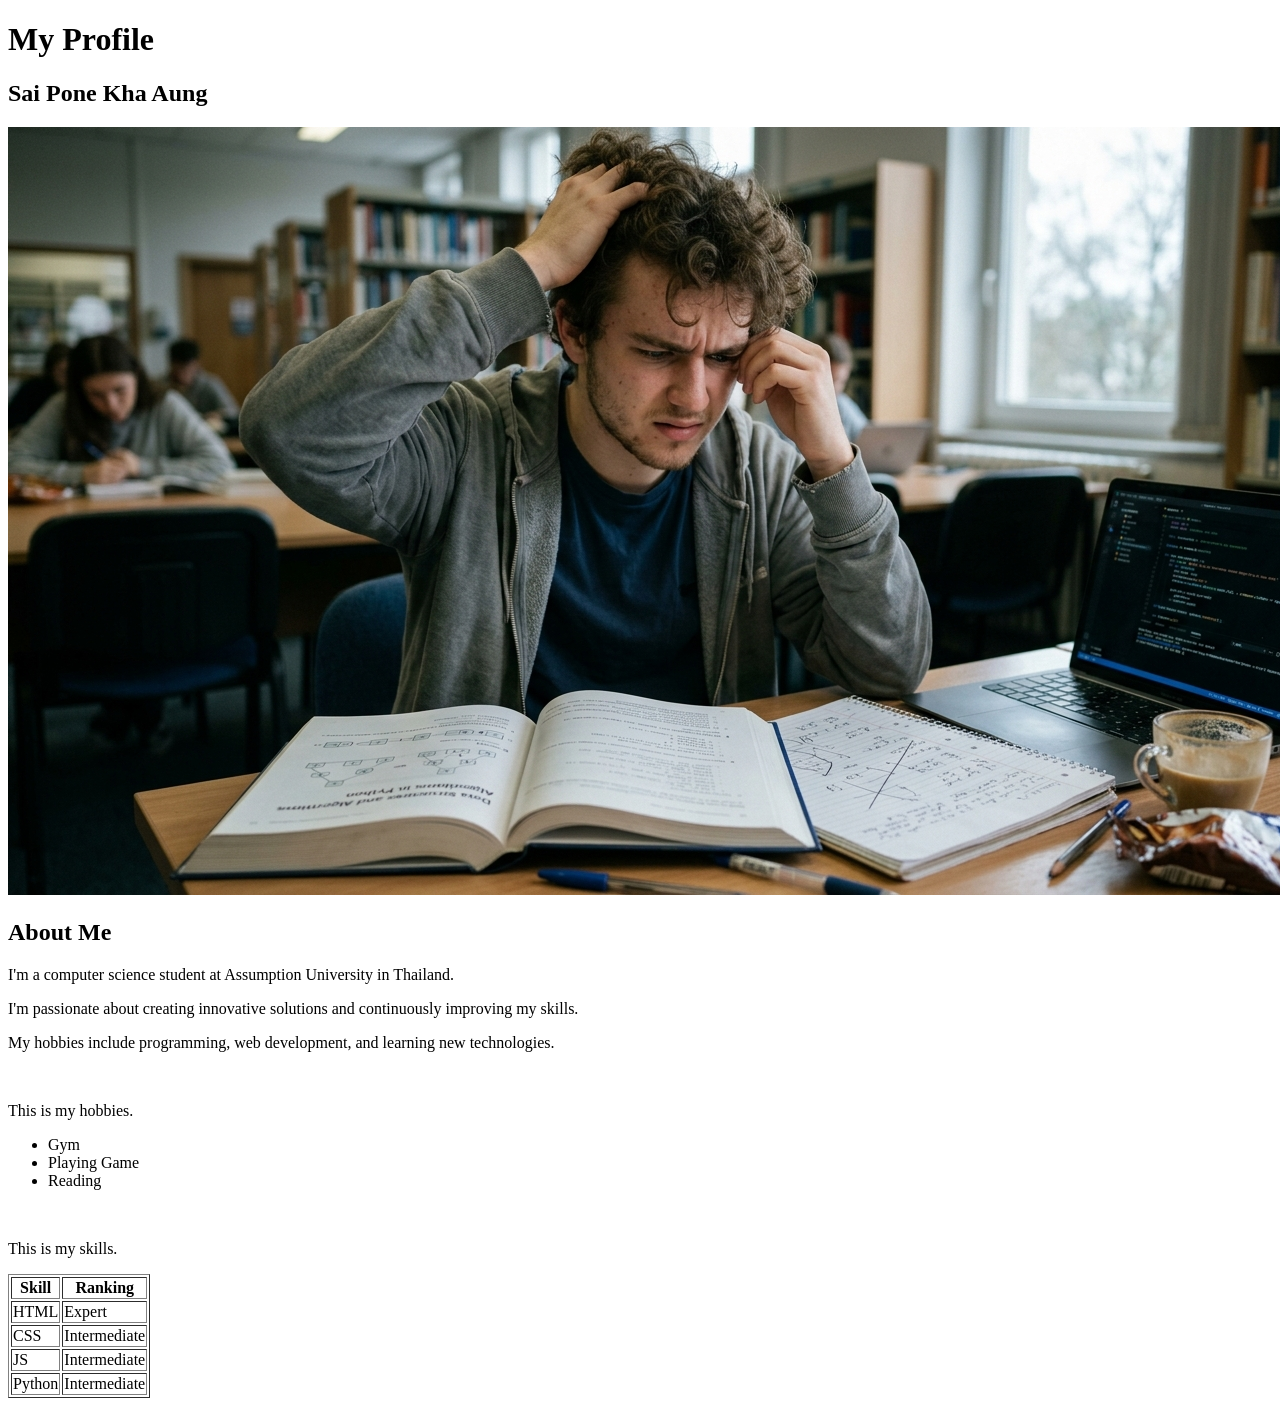
<file: index.html>
<!doctype html>
<html lang="en">
  <head>
    <meta charset="UTF-8" />
    <meta name="viewport" content="width=device-width, initial-scale=1.0" />
    <title>My Profile</title>
  </head>
  <body>
    <div>
      <h1>My Profile</h1>
      <h2>Sai Pone Kha Aung</h2>
      <img src="public/images/img.jpeg" alt="Description of image" />
    </div>

    <div>
      <h2>About Me</h2>
      <p>
        I'm a computer science student at Assumption University in Thailand.
      </p>
      <p>
        I'm passionate about creating innovative solutions and continuously
        improving my skills.
      </p>
      <p>
        My hobbies include programming, web development, and learning new
        technologies.
      </p>
      <br />
      <p>This is my hobbies.</p>
      <ul>
        <li>Gym</li>
        <li>Playing Game</li>
        <li>Reading</li>
      </ul>
      <br />

      <p>This is my skills.</p>
      <table border="1">
        <tr>
          <th>Skill</th>
          <th>Ranking</th>
        </tr>
        <tr>
          <td>HTML</td>
          <td>Expert</td>
        </tr>
        <tr>
          <td>CSS</td>
          <td>Intermediate</td>
        </tr>
        <tr>
          <td>JS</td>
          <td>Intermediate</td>
        </tr>
        <tr>
          <td>Python</td>
          <td>Intermediate</td>
        </tr>
      </table>
    </div>
  </body>
</html>
</file>
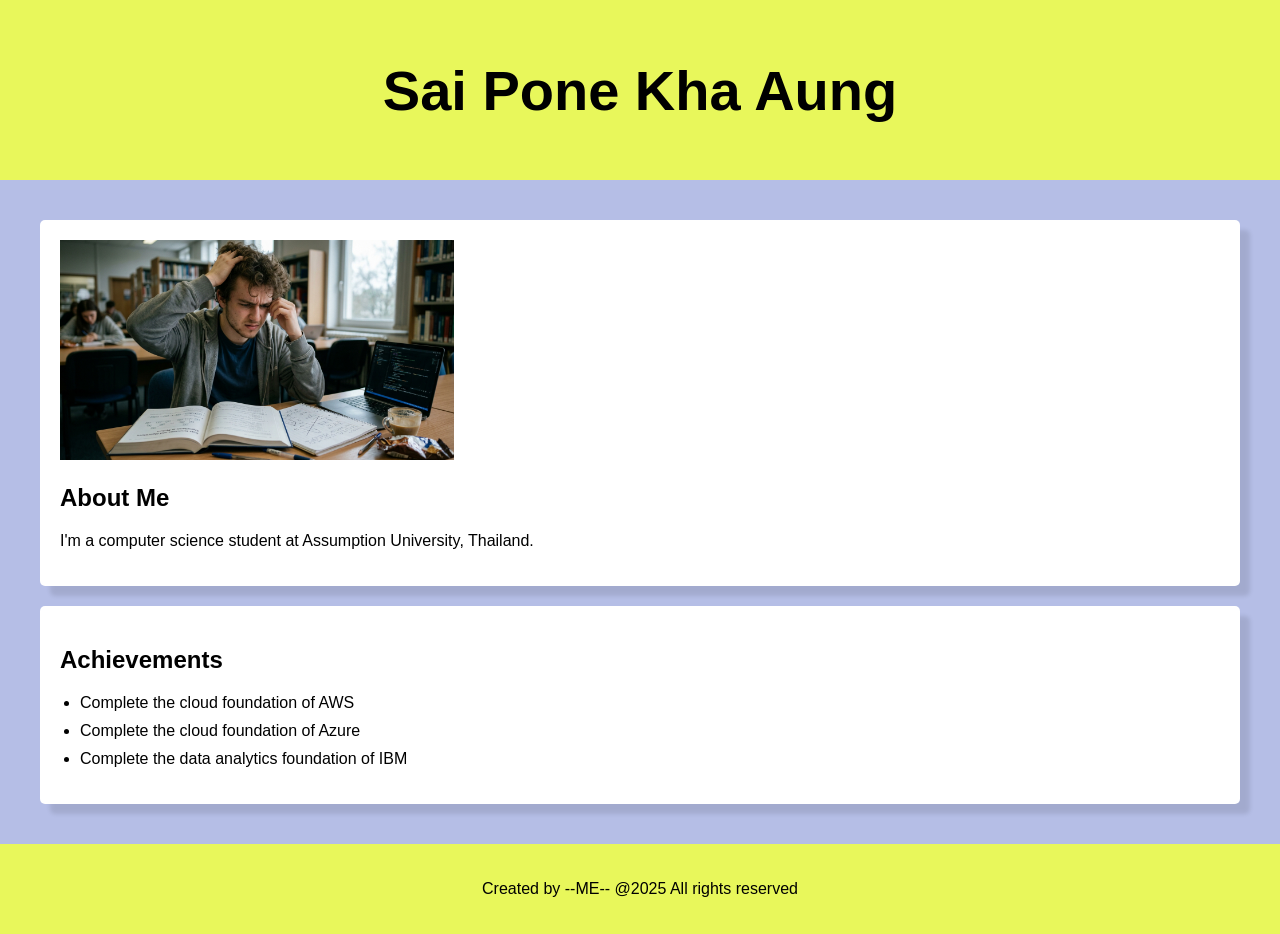
<file: css_exe.html>
<!doctype html>

<html lang="en">
  <head>
    <meta charset="UTF-8" />

    <meta name="viewport" content="width=device-width, initial-scale=1.0" />
    <title>My Profile</title>
    <link rel="stylesheet" href="public/css/style.css" />
  </head>

  <body>
    <header>
      <h1>Sai Pone Kha Aung</h1>
    </header>

    <div class="content">
      <section class="biography">
        <img src="public/images/img.jpeg" height="220" />

        <h2>About Me</h2>

        <p>
          I'm a computer science student at Assumption University, Thailand.
        </p>
      </section>

      <section class="achievements">
        <h2>Achievements</h2>

        <ul>
          <li>Complete the cloud foundation of AWS</li>
          <li>Complete the cloud foundation of Azure</li>
          <li>Complete the data analytics foundation of IBM</li>
        </ul>
      </section>
    </div>

    <footer>
      <p>Created by --ME-- @2025 All rights reserved</p>
    </footer>
  </body>
</html>
</file>
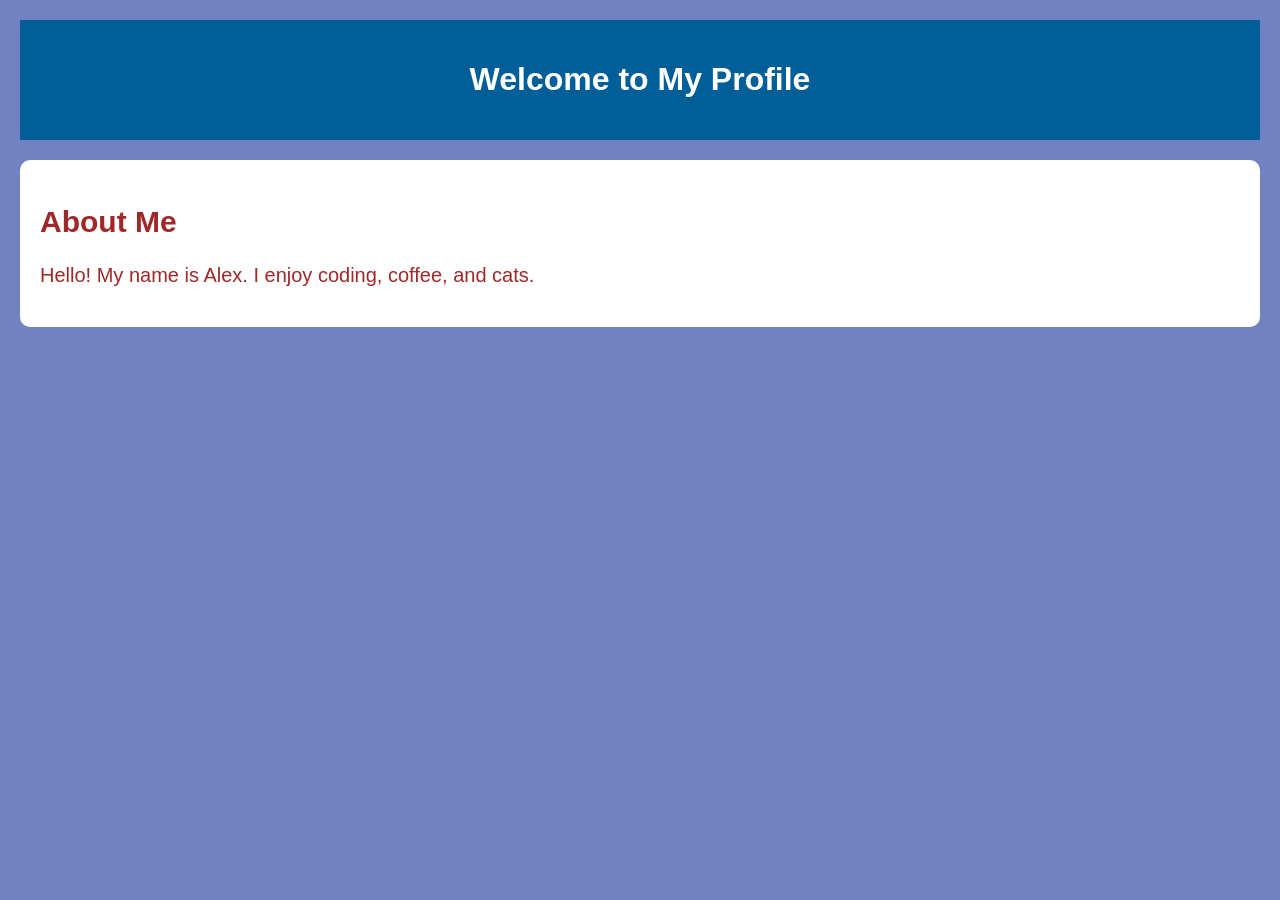
<file: profile2.html>
<!doctype html>

<html lang="en">
  <head>
    <meta charset="UTF-8" />

    <meta name="viewport" content="width=device-width, initial-scale=1.0" />

    <!-- Link to the external CSS file -->

    <link rel="stylesheet" href="public/css/profile.css" />

    <title>My Profile - CSS Example 1</title>
  </head>

  <body>
    <header>
      <h1>Welcome to My Profile</h1>
    </header>

    <section class="about">
      <h2>About Me</h2>

      <p>Hello! My name is Alex. I enjoy coding, coffee, and cats.</p>
    </section>
  </body>
</html>
</file>
<file: public/css/style.css>
body {
    margin: 0;
    font-family: Arial, Helvetica, sans-serif;
    background-color: #b5bee6;
    color: #000000;
}

.content {
    padding: 20px;
    margin: auto;
    max-width: 1200px;

}

header {
    background-color: #e8f75b;
    padding: 20px;
    text-align: center;
    font-size: 28px;
}

.biography {
    background-color: #ffffff;
    padding: 20px;
    margin-top: 20px;
    border-radius: 5px;
    box-shadow: 10px 10px 4px rgba(0, 0, 0, 0.1);
}

.biography h2 {
    font-size: 24px;
}

.achievements {
    background-color: #ffffff;
    padding: 20px;
    margin-top: 20px;
    border-radius: 5px;
    box-shadow: 10px 10px 4px rgba(0, 0, 0, 0.1);
}

.achievements h2 {
    font-size: 24px;
}

.achievements ul {
    padding-left: 20px;
}

.achievements li {
    margin-bottom: 10px;
}

footer {
    background-color: #e8f75b;
    padding: 20px;
    text-align: center;
    margin-top: 20px;
}
</file>
<file: public/css/profile.css>
body {
    margin: 0;
    padding: 20px;
    font-family: Arial, Helvetica, sans-serif;
    background-color: #7281c0;
    color: #000000;
}

header {
    background-color: #005f99;
    color: white;
    text-align: center;
    padding: 20px;
}

.about {
    background-color: #ffffff;
    padding: 20px;
    border-radius: 10px;
    margin-top: 20px;
    font-size: 1.25em;
    color: #a02828
}
</file>
